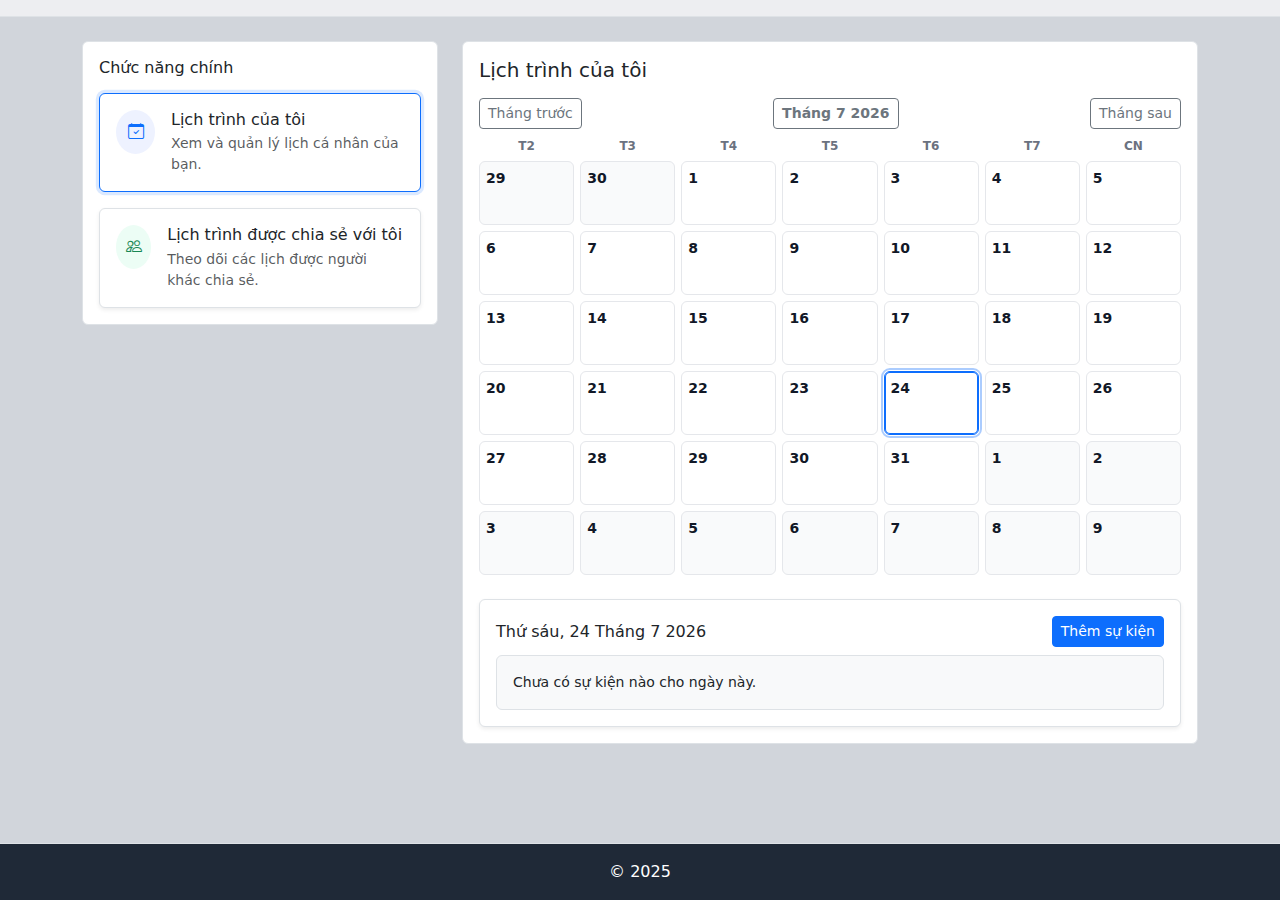
<file: index.html>
<!DOCTYPE html>
<html lang="vi">

<head>
  <meta charset="UTF-8">
  <meta name="viewport" content="width=device-width, initial-scale=1.0">
  <title>Work Scheduler </title>
  <link href="https://cdn.jsdelivr.net/npm/bootstrap@5.3.3/dist/css/bootstrap.min.css" rel="stylesheet">
  <link rel="preconnect" href="https://fonts.googleapis.com">
  <link rel="preconnect" href="https://fonts.gstatic.com" crossorigin>
  <link href="https://fonts.googleapis.com/css2?family=Inter:wght@400;500;600;700&display=swap" rel="stylesheet">
  <link href="https://cdn.jsdelivr.net/npm/bootstrap-icons@1.11.3/font/bootstrap-icons.css" rel="stylesheet">
  <link href="style.css" rel="stylesheet">
</head>
<style>
  .bg-toolbar {
    background-color: #edeef1;
  }

  .bg-page {
    background-color: #d1d5db;
  }

  .bg-footer {
    background-color: #1f2937;
  }

  .btn-icon-square {
    width: 40px;
    height: 40px;
    padding: 0;
    display: inline-flex;
    align-items: center;
    justify-content: center;
  }

  .search-pop {
    position: absolute;
    right: 0;
    top: 50%;
    transform: translateY(-50%);
    width: 240px;
  }

  @media (max-width: 576px) {
    .search-pop {
      width: 180px;
    }
  }

  .menu-pop {
    position: absolute;
    right: 0;
    top: 100%;
    transform: none;
    width: 260px;
    z-index: 1050;
  }

  .btn-icon-square.btn-outline-secondary {
    background-color: #d4d6d8;
    border-color: #d4d6d8 !important;
    color: #343a40;
  }

  .btn-icon-square.btn-outline-secondary:hover {
    background-color: #c9ccd0;
    border-color: #c9ccd0 !important;
    color: #343a40;
  }

  .navbar {
    font-family: 'Inter', system-ui, -apple-system, 'Segoe UI', Roboto, 'Helvetica Neue', Arial, 'Noto Sans', 'Liberation Sans', sans-serif;
  }

  .navbar .navbar-brand {
    font-weight: 600;
    letter-spacing: 0.2px;
  }

  .navbar .nav-link {
    font-weight: 500;
  }

  /* Highlight active card */
  .card.active {
    border-color: #0d6efd !important;
    box-shadow: 0 0 0 0.2rem rgba(13, 110, 253, .15) !important;
  }

  /* Monthly calendar */
  .calendar .calendar-grid {
    display: grid;
    grid-template-columns: repeat(7, 1fr);
    gap: 6px;
  }

  .calendar .weekday {
    font-size: 12px;
    font-weight: 600;
    color: #6b7280;
    text-align: center;
  }

  .calendar .day {
    background: #ffffff;
    border: 1px solid #e5e7eb;
    border-radius: .375rem;
    min-height: 64px;
    padding: 6px;
    font-size: 14px;
  }

  .calendar .day .num {
    font-weight: 600;
    color: #111827;
  }

  .calendar .day.muted {
    background: #f9fafb;
    color: #9ca3af;
  }

  .calendar .day.today {
    border-color: #0d6efd;
    box-shadow: inset 0 0 0 1px #0d6efd;
  }

  .calendar .calendar-controls .label {
    min-width: 180px;
    text-align: center;
  }

  .calendar .day.selected {
    outline: 2px solid rgba(13, 110, 253, 0.35);
    outline-offset: 1px;
  }

  @media (max-width: 767.98px) {
    .menu-pop {
      top: 100%;
      transform: none;
      right: 8px;
      left: auto;
      width: calc(100vw - 16px);
      max-height: calc(100vh - 100px);
      overflow: auto;
    }
  }
</style>

<body id="appPage" class="d-flex flex-column min-vh-100 bg-page">
  <div id="appShell" class="d-flex flex-column flex-grow-1">
    <nav class="navbar navbar-expand-md navbar-light bg-toolbar border-bottom">
      <div class="container position-relative">
        <ul class="navbar-nav d-none d-md-flex">
          <li class="nav-item"><a class="nav-link" href="#">Giới thiệu</a></li>
          <li class="nav-item"><a class="nav-link" href="#">Liên hệ</a></li>
        </ul>

        <div class="collapse menu-pop bg-white border rounded shadow-sm p-2" id="mobileNav">
          <ul class="navbar-nav flex-column gap-1">
            <li class="nav-item"><a class="nav-link" href="#">Giới thiệu</a></li>
            <li class="nav-item"><a class="nav-link" href="#">Liên hệ</a></li>
            <hr class="my-2">
            <li class="nav-item"><a class="nav-link" href="#">Thông tin cá nhân</a></li>
            <li class="nav-item"><a class="nav-link js-logout" href="#">Đăng xuất</a></li>
          </ul>
        </div>

        <div class="collapse menu-pop bg-white border rounded shadow-sm p-2" id="userMenu">
          <ul class="navbar-nav flex-column gap-1">
            <li class="nav-item"><a class="nav-link" href="#">Thông tin cá nhân</a></li>
            <li class="nav-item"><a class="nav-link js-logout" href="#">Đăng xuất</a></li>
          </ul>
        </div>

        <a class="navbar-brand d-none d-md-block position-absolute start-50 translate-middle-x" href="#">Work
          Scheduler</a>

        <div class="d-flex align-items-center gap-2 d-md-none w-100">
          <a class="navbar-brand me-auto" href="#">Work Scheduler</a>
          <button class="btn btn-outline-secondary btn-icon-square" type="button" aria-label="Tìm kiếm"
            data-bs-toggle="collapse" data-bs-target="#searchBar" aria-controls="searchBar" aria-expanded="false">
            <i class="bi bi-search"></i>
          </button>
          <button class="navbar-toggler btn btn-outline-secondary btn-icon-square" type="button"
            data-bs-toggle="collapse" data-bs-target="#mobileNav" aria-controls="mobileNav" aria-expanded="false"
            aria-label="Toggle navigation">
            <span class="navbar-toggler-icon"></span>
          </button>
        </div>

        <div class="ms-auto d-none d-md-flex align-items-center gap-2">
          <button class="btn btn-outline-secondary btn-icon-square" type="button" aria-label="Tìm kiếm"
            data-bs-toggle="collapse" data-bs-target="#searchBar" aria-controls="searchBar" aria-expanded="false">
            <i class="bi bi-search"></i>
          </button>
          <button class="navbar-toggler btn btn-outline-secondary btn-icon-square d-md-inline-flex" type="button"
            data-bs-toggle="collapse" data-bs-target="#userMenu" aria-controls="userMenu" aria-expanded="false"
            aria-label="Toggle navigation">
            <span class="navbar-toggler-icon"></span>
          </button>
        </div>

        <div class="collapse search-pop bg-white border rounded shadow-sm p-2" id="searchBar">
          <form class="d-flex" role="search">
            <input class="form-control form-control-sm" type="search" placeholder="Tìm kiếm..." aria-label="Search">
          </form>
        </div>
      </div>
    </nav>

    <main class="flex-grow-1">
      <div class="container py-4">
        <div class="row g-4">
          <div class="col-12 col-md-4">
            <div class="p-3 border rounded bg-white">
              <h6 class="mb-3">Chức năng chính</h6>
              <div class="row row-cols-1 g-3">
                <div class="col">
                  <div id="card-my" class="card h-100 border shadow-sm position-relative">
                    <div class="card-body d-flex align-items-start gap-3">
                      <div class="rounded-circle d-inline-flex align-items-center justify-content-center"
                        style="width:44px;height:44px;background:#eef2ff;color:#0d6efd;">
                        <i class="bi bi-calendar-check"></i>
                      </div>
                      <div class="flex-grow-1">
                        <h6 class="mb-1">Lịch trình của tôi</h6>
                        <p class="mb-0 small text-muted">Xem và quản lý lịch cá nhân của bạn.</p>
                        <a href="#my" class="stretched-link" aria-label="Mở Lịch trình của tôi"></a>
                      </div>
                    </div>
                  </div>
                </div>
                <div class="col">
                  <div id="card-shared" class="card h-100 border shadow-sm position-relative">
                    <div class="card-body d-flex align-items-start gap-3">
                      <div class="rounded-circle d-inline-flex align-items-center justify-content-center"
                        style="width:44px;height:44px;background:#ecfdf5;color:#198754;">
                        <i class="bi bi-people"></i>
                      </div>
                      <div class="flex-grow-1">
                        <h6 class="mb-1">Lịch trình được chia sẻ với tôi</h6>
                        <p class="mb-0 small text-muted">Theo dõi các lịch được người khác chia sẻ.</p>
                        <a href="#shared" class="stretched-link" aria-label="Mở Lịch trình được chia sẻ với tôi"></a>
                      </div>
                    </div>
                  </div>
                </div>
              </div>
            </div>
          </div>
          <div class="col-12 col-md-8">
            <div id="contentPanel" class="p-3 border rounded bg-white">Đang tải nội dung...</div>
          </div>
        </div>
      </div>
    </main>

    <footer class="bg-footer border-top">
      <div class="container py-3 text-center text-white">© 2025</div>
    </footer>
  </div>

  <script src="https://cdn.jsdelivr.net/npm/bootstrap@5.3.3/dist/js/bootstrap.bundle.min.js"></script>
  <script>
    (function () {
      if (!window.bootstrap || !bootstrap.Collapse) return;

      function setupOutsideClickClose(collapseId) {
        var panel = document.getElementById(collapseId);
        if (!panel) return null;
        var toggles = document.querySelectorAll('[data-bs-target="#' + collapseId + '"]');
        var instance = new bootstrap.Collapse(panel, { toggle: false });

        document.addEventListener('click', function (evt) {
          if (!panel.classList.contains('show')) return;
          var clickedInsidePanel = panel.contains(evt.target);
          var clickedToggle = false;
          toggles.forEach(function (btn) { if (btn.contains(evt.target)) clickedToggle = true; });
          if (!clickedInsidePanel && !clickedToggle) {
            instance.hide();
          }
        });
        return instance;
      }

      setupOutsideClickClose('searchBar');
      setupOutsideClickClose('mobileNav');
      setupOutsideClickClose('userMenu');
    })();
  </script>
  <script>
    (function () {
      var contentPanel = document.getElementById('contentPanel');
      if (!contentPanel) return;

      var TEMPLATES = {
        my: (
          '<div>' +
                     '<div class="d-flex align-items-center justify-content-between mb-3">' +
           '<h5 class="mb-0">Lịch trình của tôi</h5>' +
           '</div>' +
           '<div id="myCalendar" class="calendar mb-4">' +
           '<div class="calendar-controls d-flex align-items-center justify-content-between mb-2">' +
           '<button class="btn btn-sm btn-outline-secondary" data-cal="prev">Tháng trước</button>' +
           '<div class="d-flex align-items-center gap-2">' +
           '<button class="btn btn-outline-secondary btn-sm" type="button" data-bs-toggle="modal" data-bs-target="#monthYearModal">' +
           '<span class="label fw-semibold" data-cal="label"></span>' +
           '</button>' +
           '</div>' +
           '<button class="btn btn-sm btn-outline-secondary" data-cal="next">Tháng sau</button>' +
           '</div>' +
           '<div class="calendar-grid" data-cal="grid"></div>' +
           '</div>' +
           '<div id="dayDetails" class="p-3 border rounded bg-white shadow-sm">' +
          '<div class="d-flex align-items-center justify-content-between mb-2">' +
          '<h6 class="mb-0" data-day-label>Chi tiết trong ngày</h6>' +
          '<button type="button" class="btn btn-sm btn-primary" id="btnAddEvent">Thêm sự kiện</button>' +
          '</div>' +
          '<form id="eventForm" class="row g-2 mb-2 d-none">' +
          '<input type="hidden" id="eventId">' +
          '<div class="col-12 col-sm-4">' +
          '<label class="form-label mb-1 small" for="eventTime">Thời gian</label>' +
          '<input type="time" class="form-control form-control-sm" id="eventTime" required>' +
          '</div>' +
          '<div class="col-12 col-sm-8">' +
          '<label class="form-label mb-1 small" for="eventTitle">Tiêu đề</label>' +
          '<input type="text" class="form-control form-control-sm" id="eventTitle" placeholder="Ví dụ: Họp nhóm" required>' +
          '</div>' +
          '<div class="col-12">' +
          '<label class="form-label mb-1 small" for="eventNote">Ghi chú</label>' +
          '<input type="text" class="form-control form-control-sm" id="eventNote" placeholder="(tuỳ chọn)">' +
          '</div>' +
          '<div class="col-12 d-flex gap-2">' +
          '<button type="submit" class="btn btn-sm btn-success">Lưu</button>' +
          '<button type="button" class="btn btn-sm btn-outline-secondary" id="btnCancelEvent">Hủy</button>' +
          '</div>' +
          '</form>' +
                     '<div class="border rounded p-3 bg-light small" data-day-content>Chọn một ngày trên lịch để xem chi tiết.</div>' +
           '</div>' +
           '</div>' +
           '<div class="modal fade" id="monthYearModal" tabindex="-1" aria-labelledby="monthYearModalLabel" aria-hidden="true">' +
           '<div class="modal-dialog modal-sm">' +
           '<div class="modal-content">' +
           '<div class="modal-header">' +
           '<h5 class="modal-title" id="monthYearModalLabel">Chọn tháng và năm</h5>' +
           '<button type="button" class="btn-close" data-bs-dismiss="modal" aria-label="Close"></button>' +
           '</div>' +
           '<div class="modal-body">' +
           '<div class="d-flex align-items-center justify-content-between mb-3">' +
           '<button class="btn btn-sm btn-outline-secondary" type="button" data-year="prev">‹</button>' +
           '<span class="fw-semibold" data-year-display></span>' +
           '<button class="btn btn-sm btn-outline-secondary" type="button" data-year="next">›</button>' +
           '</div>' +
           '<div class="row row-cols-3 g-2" data-months-grid></div>' +
           '</div>' +
           '</div>' +
           '</div>' +
           '</div>'
        ),
        shared: (
          '<div>' +
          '<div class="d-flex align-items-center justify-content-between mb-3">' +
          '<h5 class="mb-0">Lịch trình được chia sẻ với tôi</h5>' +
          '<div class="d-flex align-items-center gap-2">' +
          '<input type="text" class="form-control form-control-sm" placeholder="Lọc theo người chia sẻ" style="max-width:220px">' +
          '</div>' +
          '</div>' +
          '<div class="border rounded p-3 bg-light">Danh sách lịch được chia sẻ (placeholder)</div>' +
          '</div>'
        )
      };

      function setActiveCard(view) {
        var myCard = document.getElementById('card-my');
        var sharedCard = document.getElementById('card-shared');
        if (myCard && sharedCard) {
          myCard.classList.toggle('active', view === 'my');
          sharedCard.classList.toggle('active', view === 'shared');
        }
      }

      function renderView(view) {
        var tpl = TEMPLATES[view] || TEMPLATES.my;
        contentPanel.innerHTML = tpl;
        setActiveCard(view);
        if (view === 'my') mountMyCalendar();
      }

      function navigateTo(view) {
        if (view !== 'my' && view !== 'shared') view = 'my';
        if (location.hash !== '#' + view) {
          location.hash = view;
        } else {
          renderView(view);
        }
      }

      // Click handlers for cards
      document.querySelectorAll('#card-my a.stretched-link, #card-shared a.stretched-link').forEach(function (a) {
        a.addEventListener('click', function (e) {
          e.preventDefault();
          var hash = (this.getAttribute('href') || '#my').replace('#', '');
          navigateTo(hash);
        });
      });

      // Hash routing
      window.addEventListener('hashchange', function () {
        var view = (location.hash || '#my').replace('#', '');
        renderView(view);
      });

      // Calendar helpers
      var calState = (function () { var d = new Date(); return { year: d.getFullYear(), month: d.getMonth(), day: d.getDate() }; })();
      var MONTHS_VI = ['Tháng 1', 'Tháng 2', 'Tháng 3', 'Tháng 4', 'Tháng 5', 'Tháng 6', 'Tháng 7', 'Tháng 8', 'Tháng 9', 'Tháng 10', 'Tháng 11', 'Tháng 12'];
      var WEEKDAYS_VI = ['T2', 'T3', 'T4', 'T5', 'T6', 'T7', 'CN']; // Monday-first

      function mountMyCalendar() {
        var root = document.getElementById('myCalendar');
        if (!root) return;
        var labelEl = root.querySelector('[data-cal="label"]');
        var gridEl = root.querySelector('[data-cal="grid"]');
        var midnightTimer = null;
        var detailsRoot = document.getElementById('dayDetails');
        var dayLabelEl = detailsRoot ? detailsRoot.querySelector('[data-day-label]') : null;
        var dayContentEl = detailsRoot ? detailsRoot.querySelector('[data-day-content]') : null;
        var btnAdd = document.getElementById('btnAddEvent');
        var form = document.getElementById('eventForm');
        var btnCancel = document.getElementById('btnCancelEvent');
        var inputId = document.getElementById('eventId');
        var inputTime = document.getElementById('eventTime');
        var inputTitle = document.getElementById('eventTitle');
        var inputNote = document.getElementById('eventNote');

        function formatDateLabel(y, m, d) {
          var date = new Date(y, m, d);
          var weekday = ['Chủ nhật', 'Thứ hai', 'Thứ ba', 'Thứ tư', 'Thứ năm', 'Thứ sáu', 'Thứ bảy'][date.getDay()];
          return weekday + ', ' + d + ' ' + MONTHS_VI[m] + ' ' + y;
        }

        function loadEventsKey(y, m, d) { return 'events:' + y + '-' + String(m + 1).padStart(2, '0') + '-' + String(d).padStart(2, '0'); }
        function readEvents(y, m, d) {
          try { return JSON.parse(localStorage.getItem(loadEventsKey(y, m, d)) || '[]'); } catch (_) { return []; }
        }
        function writeEvents(y, m, d, arr) {
          try { localStorage.setItem(loadEventsKey(y, m, d), JSON.stringify(arr)); } catch (_) { }
        }

        function renderDayDetails() {
          if (!dayLabelEl || !dayContentEl) return;
          dayLabelEl.textContent = formatDateLabel(calState.year, calState.month, calState.day);
          var events = readEvents(calState.year, calState.month, calState.day).sort(function (a, b) { return (a.time || '').localeCompare(b.time || ''); });
          if (!events.length) { dayContentEl.innerHTML = '<div>Chưa có sự kiện nào cho ngày này.</div>'; return; }
          var html = '<div class="list-group">';
          events.forEach(function (ev, idx) {
            html += '<div class="list-group-item d-flex justify-content-between align-items-start">' +
              '<div>' +
              '<div class="fw-semibold">' + (ev.time ? ('<span class="text-muted me-2">' + ev.time + '</span>') : '') + (ev.title || '(Không tiêu đề)') + '</div>' +
              (ev.note ? ('<div class="small text-muted">' + ev.note + '</div>') : '') +
              '</div>' +
              '<div class="ms-3 d-flex gap-1">' +
              '<button class="btn btn-sm btn-outline-primary" data-ev="edit" data-idx="' + idx + '">Sửa</button>' +
              '<button class="btn btn-sm btn-outline-danger" data-ev="del" data-idx="' + idx + '">Xóa</button>' +
              '</div>' +
              '</div>';
          });
          html += '</div>';
          dayContentEl.innerHTML = html;
          // bind actions
          dayContentEl.querySelectorAll('[data-ev="edit"]').forEach(function (btn) {
            btn.addEventListener('click', function () { var i = parseInt(this.getAttribute('data-idx'), 10); startEditEvent(i); });
          });
          dayContentEl.querySelectorAll('[data-ev="del"]').forEach(function (btn) {
            btn.addEventListener('click', function () { var i = parseInt(this.getAttribute('data-idx'), 10); deleteEvent(i); });
          });
        }

        function clearForm() { if (form) form.classList.add('d-none'); if (inputId) inputId.value = ''; if (inputTime) inputTime.value = ''; if (inputTitle) inputTitle.value = ''; if (inputNote) inputNote.value = ''; }
        function openForm() { if (form) { form.classList.remove('d-none'); setTimeout(function () { inputTime && inputTime.focus(); }, 0); } }
        function startAddEvent() { clearForm(); openForm(); }
        function startEditEvent(index) {
          var events = readEvents(calState.year, calState.month, calState.day);
          var ev = events[index]; if (!ev) return;
          if (inputId) inputId.value = String(index);
          if (inputTime) inputTime.value = ev.time || '';
          if (inputTitle) inputTitle.value = ev.title || '';
          if (inputNote) inputNote.value = ev.note || '';
          openForm();
        }
        function deleteEvent(index) {
          var events = readEvents(calState.year, calState.month, calState.day);
          events.splice(index, 1);
          writeEvents(calState.year, calState.month, calState.day, events);
          renderDayDetails();
        }
        function submitEvent(e) {
          e.preventDefault();
          var events = readEvents(calState.year, calState.month, calState.day);
          var data = { time: (inputTime && inputTime.value) || '', title: (inputTitle && inputTitle.value) || '', note: (inputNote && inputNote.value) || '' };
          var id = (inputId && inputId.value !== '' ? parseInt(inputId.value, 10) : -1);
          if (id >= 0 && id < events.length) { events[id] = data; } else { events.push(data); }
          writeEvents(calState.year, calState.month, calState.day, events);
          clearForm();
          renderDayDetails();
        }
        function render() {
          if (!gridEl) return;
          labelEl && (labelEl.textContent = MONTHS_VI[calState.month] + ' ' + calState.year);
          gridEl.innerHTML = '';
          // Weekday headers
          WEEKDAYS_VI.forEach(function (w) { var h = document.createElement('div'); h.className = 'weekday'; h.textContent = w; gridEl.appendChild(h); });
          var first = new Date(calState.year, calState.month, 1);
          var startOffset = (function () { var d = first.getDay(); return (d === 0 ? 6 : d - 1); })(); // 0..6, Monday-first
          var daysInMonth = new Date(calState.year, calState.month + 1, 0).getDate();
          var daysInPrev = new Date(calState.year, calState.month, 0).getDate();
          var today = new Date();
          // 6 rows x 7 cols after header (but we already added 7 headers). We will append 42 day cells.
          for (var i = 0; i < 42; i++) {
            var cell = document.createElement('div'); cell.className = 'day';
            var dayNum, muted = false, dateYear = calState.year, dateMonth = calState.month;
            if (i < startOffset) {
              muted = true; dayNum = daysInPrev - startOffset + i + 1;
              if (dateMonth === 0) { dateMonth = 11; dateYear -= 1; } else { dateMonth -= 1; }
            } else if (i < startOffset + daysInMonth) {
              dayNum = i - startOffset + 1;
            } else {
              muted = true; dayNum = i - (startOffset + daysInMonth) + 1;
              if (dateMonth === 11) { dateMonth = 0; dateYear += 1; } else { dateMonth += 1; }
            }
            if (muted) cell.classList.add('muted');
            if (!muted && dayNum === today.getDate() && calState.month === today.getMonth() && calState.year === today.getFullYear()) cell.classList.add('today');
            if (!muted && dayNum === calState.day) cell.classList.add('selected');
            var num = document.createElement('div'); num.className = 'num'; num.textContent = String(dayNum);
            cell.appendChild(num);
            // data for click
            cell.setAttribute('data-y', String(dateYear));
            cell.setAttribute('data-m', String(dateMonth));
            cell.setAttribute('data-d', String(dayNum));
            gridEl.appendChild(cell);
          }
          renderDayDetails();
        }
        var prevBtn = root.querySelector('[data-cal="prev"]');
        var nextBtn = root.querySelector('[data-cal="next"]');
        prevBtn && prevBtn.addEventListener('click', function () { calState.month -= 1; if (calState.month < 0) { calState.month = 11; calState.year -= 1; } render(); });
        nextBtn && nextBtn.addEventListener('click', function () { calState.month += 1; if (calState.month > 11) { calState.month = 0; calState.year += 1; } render(); });
        // click day
        gridEl && gridEl.addEventListener('click', function (e) {
          var t = e.target; while (t && t !== gridEl && !t.classList.contains('day')) t = t.parentElement;
          if (t && t.classList.contains('day')) {
            var y = parseInt(t.getAttribute('data-y'), 10);
            var m = parseInt(t.getAttribute('data-m'), 10);
            var d = parseInt(t.getAttribute('data-d'), 10);
            calState.year = y; calState.month = m; calState.day = d; render();
          }
        });
        // form handlers
        btnAdd && btnAdd.addEventListener('click', function () { startAddEvent(); });
        btnCancel && btnCancel.addEventListener('click', function () { clearForm(); });
        form && form.addEventListener('submit', submitEvent);
        function scheduleMidnightRefresh() {
          if (midnightTimer) { clearTimeout(midnightTimer); midnightTimer = null; }
          var now = new Date();
          var nextMidnight = new Date(now.getFullYear(), now.getMonth(), now.getDate() + 1, 0, 0, 0, 0);
          var ms = nextMidnight.getTime() - now.getTime();
          midnightTimer = setTimeout(function () {
            var cur = new Date();
            calState.year = cur.getFullYear();
            calState.month = cur.getMonth();
            calState.day = cur.getDate();
                    render();
        scheduleMidnightRefresh();
        
        // Month/Year modal functionality
        var modal = document.getElementById('monthYearModal');
        var yearDisplay = modal ? modal.querySelector('[data-year-display]') : null;
        var monthsGrid = modal ? modal.querySelector('[data-months-grid]') : null;
        var yearPrevBtn = modal ? modal.querySelector('[data-year="prev"]') : null;
        var yearNextBtn = modal ? modal.querySelector('[data-year="next"]') : null;
        
        var modalYear = calState.year;
        
        function renderMonthYearModal() {
          if (!yearDisplay || !monthsGrid) return;
          
          yearDisplay.textContent = modalYear;
          monthsGrid.innerHTML = '';
          
          MONTHS_VI.forEach(function(month, index) {
            var monthBtn = document.createElement('button');
            monthBtn.className = 'btn btn-outline-secondary btn-sm';
            monthBtn.textContent = month.replace('Tháng ', '');
            monthBtn.setAttribute('data-month', index);
            
            if (index === calState.month && modalYear === calState.year) {
              monthBtn.classList.add('active');
            }
            
            monthBtn.addEventListener('click', function() {
              var selectedMonth = parseInt(this.getAttribute('data-month'));
              calState.month = selectedMonth;
              calState.year = modalYear;
              render();
              bootstrap.Modal.getInstance(modal).hide();
            });
            
            monthsGrid.appendChild(monthBtn);
          });
        }
        
        if (yearPrevBtn) {
          yearPrevBtn.addEventListener('click', function() {
            modalYear--;
            renderMonthYearModal();
          });
        }
        
        if (yearNextBtn) {
          yearNextBtn.addEventListener('click', function() {
            modalYear++;
            renderMonthYearModal();
          });
        }
        
        if (modal) {
          modal.addEventListener('show.bs.modal', function() {
            modalYear = calState.year;
            renderMonthYearModal();
          });
        }
      }, ms);
        }
        render();
        scheduleMidnightRefresh();
      }

      // Initial render
      renderView((location.hash || '#my').replace('#', ''));
    })();
  </script>
  <script src="script.js"></script>
</body>

</html>
</file>
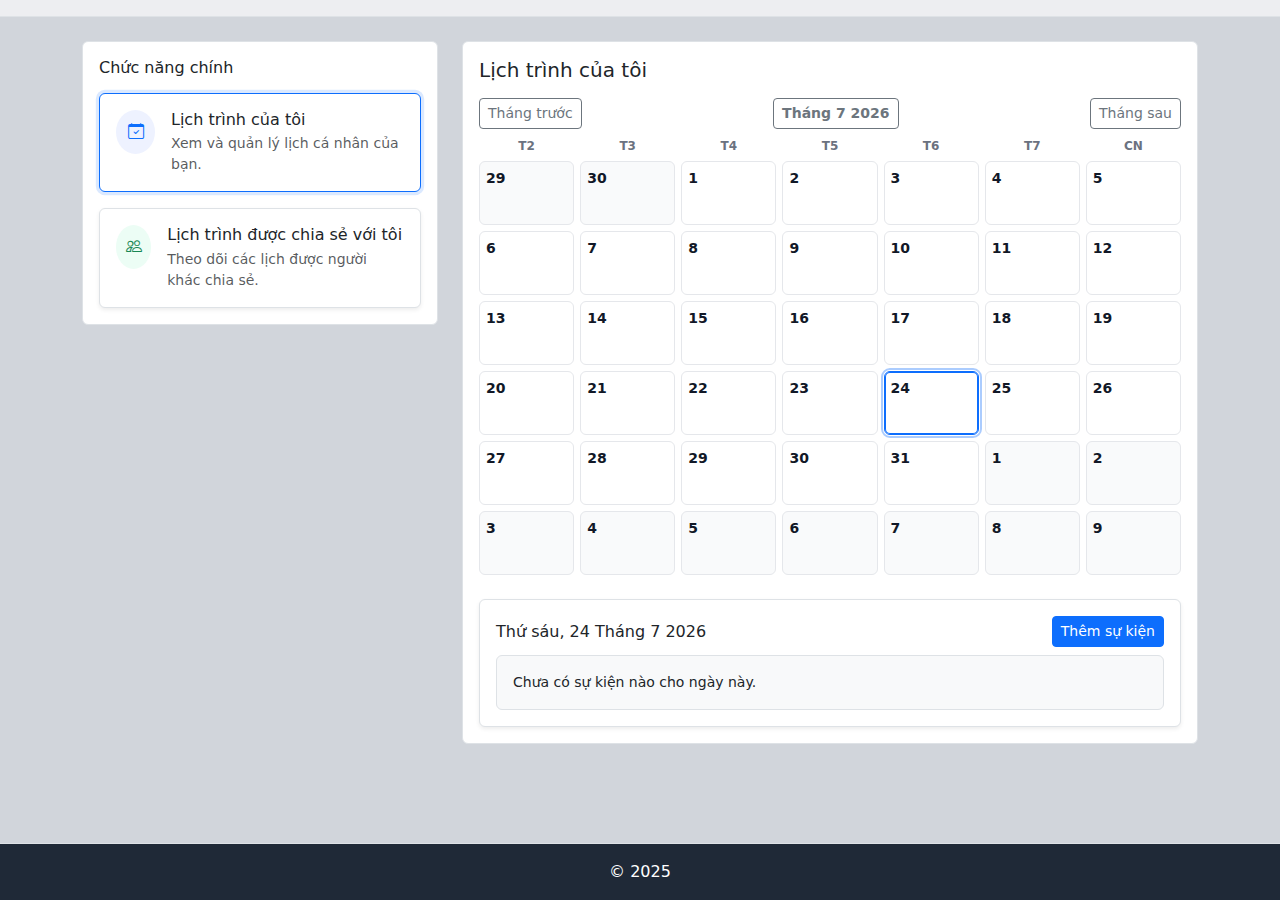
<file: Home.html>
<!DOCTYPE html>
<html lang="vi">

<head>
  <meta charset="UTF-8">
  <meta name="viewport" content="width=device-width, initial-scale=1.0">
  <title>Work Scheduler </title>
  <link href="https://cdn.jsdelivr.net/npm/bootstrap@5.3.3/dist/css/bootstrap.min.css" rel="stylesheet">
  <link rel="preconnect" href="https://fonts.googleapis.com">
  <link rel="preconnect" href="https://fonts.gstatic.com" crossorigin>
  <link href="https://fonts.googleapis.com/css2?family=Inter:wght@400;500;600;700&display=swap" rel="stylesheet">
  <link href="https://cdn.jsdelivr.net/npm/bootstrap-icons@1.11.3/font/bootstrap-icons.css" rel="stylesheet">
  <link href="style.css" rel="stylesheet">
</head>
<style>
  .bg-toolbar {
    background-color: #edeef1;
  }

  .bg-page {
    background-color: #d1d5db;
  }

  .bg-footer {
    background-color: #1f2937;
  }

  .btn-icon-square {
    width: 40px;
    height: 40px;
    padding: 0;
    display: inline-flex;
    align-items: center;
    justify-content: center;
  }

  .search-pop {
    position: absolute;
    right: 0;
    top: 50%;
    transform: translateY(-50%);
    width: 240px;
  }

  @media (max-width: 576px) {
    .search-pop {
      width: 180px;
    }
  }

  .menu-pop {
    position: absolute;
    right: 0;
    top: 100%;
    transform: none;
    width: 260px;
    z-index: 1050;
  }

  .btn-icon-square.btn-outline-secondary {
    background-color: #d4d6d8;
    border-color: #d4d6d8 !important;
    color: #343a40;
  }

  .btn-icon-square.btn-outline-secondary:hover {
    background-color: #c9ccd0;
    border-color: #c9ccd0 !important;
    color: #343a40;
  }

  .navbar {
    font-family: 'Inter', system-ui, -apple-system, 'Segoe UI', Roboto, 'Helvetica Neue', Arial, 'Noto Sans', 'Liberation Sans', sans-serif;
  }

  .navbar .navbar-brand {
    font-weight: 600;
    letter-spacing: 0.2px;
  }

  .navbar .nav-link {
    font-weight: 500;
  }

  /* Highlight active card */
  .card.active {
    border-color: #0d6efd !important;
    box-shadow: 0 0 0 0.2rem rgba(13, 110, 253, .15) !important;
  }

  /* Monthly calendar */
  .calendar .calendar-grid {
    display: grid;
    grid-template-columns: repeat(7, 1fr);
    gap: 6px;
  }

  .calendar .weekday {
    font-size: 12px;
    font-weight: 600;
    color: #6b7280;
    text-align: center;
  }

  .calendar .day {
    background: #ffffff;
    border: 1px solid #e5e7eb;
    border-radius: .375rem;
    min-height: 64px;
    padding: 6px;
    font-size: 14px;
  }

  .calendar .day .num {
    font-weight: 600;
    color: #111827;
  }

  .calendar .day.muted {
    background: #f9fafb;
    color: #9ca3af;
  }

  .calendar .day.today {
    border-color: #0d6efd;
    box-shadow: inset 0 0 0 1px #0d6efd;
  }

  .calendar .calendar-controls .label {
    min-width: 180px;
    text-align: center;
  }

  .calendar .day.selected {
    outline: 2px solid rgba(13, 110, 253, 0.35);
    outline-offset: 1px;
  }

  @media (max-width: 767.98px) {
    .menu-pop {
      top: 100%;
      transform: none;
      right: 8px;
      left: auto;
      width: calc(100vw - 16px);
      max-height: calc(100vh - 100px);
      overflow: auto;
    }
  }
</style>

<body id="appPage" class="d-flex flex-column min-vh-100 bg-page">
  <div id="appShell" class="d-flex flex-column flex-grow-1">
    <nav class="navbar navbar-expand-md navbar-light bg-toolbar border-bottom">
      <div class="container position-relative">
        <ul class="navbar-nav d-none d-md-flex">
          <li class="nav-item"><a class="nav-link" href="#">Giới thiệu</a></li>
          <li class="nav-item"><a class="nav-link" href="#">Liên hệ</a></li>
        </ul>

        <div class="collapse menu-pop bg-white border rounded shadow-sm p-2" id="mobileNav">
          <ul class="navbar-nav flex-column gap-1">
            <li class="nav-item"><a class="nav-link" href="#">Giới thiệu</a></li>
            <li class="nav-item"><a class="nav-link" href="#">Liên hệ</a></li>
            <hr class="my-2">
            <li class="nav-item"><a class="nav-link" href="#">Thông tin cá nhân</a></li>
            <li class="nav-item"><a class="nav-link js-logout" href="#">Đăng xuất</a></li>
          </ul>
        </div>

        <div class="collapse menu-pop bg-white border rounded shadow-sm p-2" id="userMenu">
          <ul class="navbar-nav flex-column gap-1">
            <li class="nav-item"><a class="nav-link" href="#">Thông tin cá nhân</a></li>
            <li class="nav-item"><a class="nav-link js-logout" href="#">Đăng xuất</a></li>
          </ul>
        </div>

        <a class="navbar-brand d-none d-md-block position-absolute start-50 translate-middle-x" href="#">Work
          Scheduler</a>

        <div class="d-flex align-items-center gap-2 d-md-none w-100">
          <a class="navbar-brand me-auto" href="#">Work Scheduler</a>
          <button class="btn btn-outline-secondary btn-icon-square" type="button" aria-label="Tìm kiếm"
            data-bs-toggle="collapse" data-bs-target="#searchBar" aria-controls="searchBar" aria-expanded="false">
            <i class="bi bi-search"></i>
          </button>
          <button class="navbar-toggler btn btn-outline-secondary btn-icon-square" type="button"
            data-bs-toggle="collapse" data-bs-target="#mobileNav" aria-controls="mobileNav" aria-expanded="false"
            aria-label="Toggle navigation">
            <span class="navbar-toggler-icon"></span>
          </button>
        </div>

        <div class="ms-auto d-none d-md-flex align-items-center gap-2">
          <button class="btn btn-outline-secondary btn-icon-square" type="button" aria-label="Tìm kiếm"
            data-bs-toggle="collapse" data-bs-target="#searchBar" aria-controls="searchBar" aria-expanded="false">
            <i class="bi bi-search"></i>
          </button>
          <button class="navbar-toggler btn btn-outline-secondary btn-icon-square d-md-inline-flex" type="button"
            data-bs-toggle="collapse" data-bs-target="#userMenu" aria-controls="userMenu" aria-expanded="false"
            aria-label="Toggle navigation">
            <span class="navbar-toggler-icon"></span>
          </button>
        </div>

        <div class="collapse search-pop bg-white border rounded shadow-sm p-2" id="searchBar">
          <form class="d-flex" role="search">
            <input class="form-control form-control-sm" type="search" placeholder="Tìm kiếm..." aria-label="Search">
          </form>
        </div>
      </div>
    </nav>

    <main class="flex-grow-1">
      <div class="container py-4">
        <div class="row g-4">
          <div class="col-12 col-md-4">
            <div class="p-3 border rounded bg-white">
              <h6 class="mb-3">Chức năng chính</h6>
              <div class="row row-cols-1 g-3">
                <div class="col">
                  <div id="card-my" class="card h-100 border shadow-sm position-relative">
                    <div class="card-body d-flex align-items-start gap-3">
                      <div class="rounded-circle d-inline-flex align-items-center justify-content-center"
                        style="width:44px;height:44px;background:#eef2ff;color:#0d6efd;">
                        <i class="bi bi-calendar-check"></i>
                      </div>
                      <div class="flex-grow-1">
                        <h6 class="mb-1">Lịch trình của tôi</h6>
                        <p class="mb-0 small text-muted">Xem và quản lý lịch cá nhân của bạn.</p>
                        <a href="#my" class="stretched-link" aria-label="Mở Lịch trình của tôi"></a>
                      </div>
                    </div>
                  </div>
                </div>
                <div class="col">
                  <div id="card-shared" class="card h-100 border shadow-sm position-relative">
                    <div class="card-body d-flex align-items-start gap-3">
                      <div class="rounded-circle d-inline-flex align-items-center justify-content-center"
                        style="width:44px;height:44px;background:#ecfdf5;color:#198754;">
                        <i class="bi bi-people"></i>
                      </div>
                      <div class="flex-grow-1">
                        <h6 class="mb-1">Lịch trình được chia sẻ với tôi</h6>
                        <p class="mb-0 small text-muted">Theo dõi các lịch được người khác chia sẻ.</p>
                        <a href="#shared" class="stretched-link" aria-label="Mở Lịch trình được chia sẻ với tôi"></a>
                      </div>
                    </div>
                  </div>
                </div>
              </div>
            </div>
          </div>
          <div class="col-12 col-md-8">
            <div id="contentPanel" class="p-3 border rounded bg-white">Đang tải nội dung...</div>
          </div>
        </div>
      </div>
    </main>

    <footer class="bg-footer border-top">
      <div class="container py-3 text-center text-white">© 2025</div>
    </footer>
  </div>

  <script src="https://cdn.jsdelivr.net/npm/bootstrap@5.3.3/dist/js/bootstrap.bundle.min.js"></script>
  <script>
    (function () {
      if (!window.bootstrap || !bootstrap.Collapse) return;

      function setupOutsideClickClose(collapseId) {
        var panel = document.getElementById(collapseId);
        if (!panel) return null;
        var toggles = document.querySelectorAll('[data-bs-target="#' + collapseId + '"]');
        var instance = new bootstrap.Collapse(panel, { toggle: false });

        document.addEventListener('click', function (evt) {
          if (!panel.classList.contains('show')) return;
          var clickedInsidePanel = panel.contains(evt.target);
          var clickedToggle = false;
          toggles.forEach(function (btn) { if (btn.contains(evt.target)) clickedToggle = true; });
          if (!clickedInsidePanel && !clickedToggle) {
            instance.hide();
          }
        });
        return instance;
      }

      setupOutsideClickClose('searchBar');
      setupOutsideClickClose('mobileNav');
      setupOutsideClickClose('userMenu');
    })();
  </script>
  <script>
    (function () {
      var contentPanel = document.getElementById('contentPanel');
      if (!contentPanel) return;

      var TEMPLATES = {
        my: (
          '<div>' +
                     '<div class="d-flex align-items-center justify-content-between mb-3">' +
           '<h5 class="mb-0">Lịch trình của tôi</h5>' +
           '</div>' +
           '<div id="myCalendar" class="calendar mb-4">' +
           '<div class="calendar-controls d-flex align-items-center justify-content-between mb-2">' +
           '<button class="btn btn-sm btn-outline-secondary" data-cal="prev">Tháng trước</button>' +
           '<div class="d-flex align-items-center gap-2">' +
           '<button class="btn btn-outline-secondary btn-sm" type="button" data-bs-toggle="modal" data-bs-target="#monthYearModal">' +
           '<span class="label fw-semibold" data-cal="label"></span>' +
           '</button>' +
           '</div>' +
           '<button class="btn btn-sm btn-outline-secondary" data-cal="next">Tháng sau</button>' +
           '</div>' +
           '<div class="calendar-grid" data-cal="grid"></div>' +
           '</div>' +
           '<div id="dayDetails" class="p-3 border rounded bg-white shadow-sm">' +
          '<div class="d-flex align-items-center justify-content-between mb-2">' +
          '<h6 class="mb-0" data-day-label>Chi tiết trong ngày</h6>' +
          '<button type="button" class="btn btn-sm btn-primary" id="btnAddEvent">Thêm sự kiện</button>' +
          '</div>' +
          '<form id="eventForm" class="row g-2 mb-2 d-none">' +
          '<input type="hidden" id="eventId">' +
          '<div class="col-12 col-sm-4">' +
          '<label class="form-label mb-1 small" for="eventTime">Thời gian</label>' +
          '<input type="time" class="form-control form-control-sm" id="eventTime" required>' +
          '</div>' +
          '<div class="col-12 col-sm-8">' +
          '<label class="form-label mb-1 small" for="eventTitle">Tiêu đề</label>' +
          '<input type="text" class="form-control form-control-sm" id="eventTitle" placeholder="Ví dụ: Họp nhóm" required>' +
          '</div>' +
          '<div class="col-12">' +
          '<label class="form-label mb-1 small" for="eventNote">Ghi chú</label>' +
          '<input type="text" class="form-control form-control-sm" id="eventNote" placeholder="(tuỳ chọn)">' +
          '</div>' +
          '<div class="col-12 d-flex gap-2">' +
          '<button type="submit" class="btn btn-sm btn-success">Lưu</button>' +
          '<button type="button" class="btn btn-sm btn-outline-secondary" id="btnCancelEvent">Hủy</button>' +
          '</div>' +
          '</form>' +
                     '<div class="border rounded p-3 bg-light small" data-day-content>Chọn một ngày trên lịch để xem chi tiết.</div>' +
           '</div>' +
           '</div>' +
           '<div class="modal fade" id="monthYearModal" tabindex="-1" aria-labelledby="monthYearModalLabel" aria-hidden="true">' +
           '<div class="modal-dialog modal-sm">' +
           '<div class="modal-content">' +
           '<div class="modal-header">' +
           '<h5 class="modal-title" id="monthYearModalLabel">Chọn tháng và năm</h5>' +
           '<button type="button" class="btn-close" data-bs-dismiss="modal" aria-label="Close"></button>' +
           '</div>' +
           '<div class="modal-body">' +
           '<div class="d-flex align-items-center justify-content-between mb-3">' +
           '<button class="btn btn-sm btn-outline-secondary" type="button" data-year="prev">‹</button>' +
           '<span class="fw-semibold" data-year-display></span>' +
           '<button class="btn btn-sm btn-outline-secondary" type="button" data-year="next">›</button>' +
           '</div>' +
           '<div class="row row-cols-3 g-2" data-months-grid></div>' +
           '</div>' +
           '</div>' +
           '</div>' +
           '</div>'
        ),
        shared: (
          '<div>' +
          '<div class="d-flex align-items-center justify-content-between mb-3">' +
          '<h5 class="mb-0">Lịch trình được chia sẻ với tôi</h5>' +
          '<div class="d-flex align-items-center gap-2">' +
          '<input type="text" class="form-control form-control-sm" placeholder="Lọc theo người chia sẻ" style="max-width:220px">' +
          '</div>' +
          '</div>' +
          '<div class="border rounded p-3 bg-light">Danh sách lịch được chia sẻ (placeholder)</div>' +
          '</div>'
        )
      };

      function setActiveCard(view) {
        var myCard = document.getElementById('card-my');
        var sharedCard = document.getElementById('card-shared');
        if (myCard && sharedCard) {
          myCard.classList.toggle('active', view === 'my');
          sharedCard.classList.toggle('active', view === 'shared');
        }
      }

      function renderView(view) {
        var tpl = TEMPLATES[view] || TEMPLATES.my;
        contentPanel.innerHTML = tpl;
        setActiveCard(view);
        if (view === 'my') mountMyCalendar();
      }

      function navigateTo(view) {
        if (view !== 'my' && view !== 'shared') view = 'my';
        if (location.hash !== '#' + view) {
          location.hash = view;
        } else {
          renderView(view);
        }
      }

      // Click handlers for cards
      document.querySelectorAll('#card-my a.stretched-link, #card-shared a.stretched-link').forEach(function (a) {
        a.addEventListener('click', function (e) {
          e.preventDefault();
          var hash = (this.getAttribute('href') || '#my').replace('#', '');
          navigateTo(hash);
        });
      });

      // Hash routing
      window.addEventListener('hashchange', function () {
        var view = (location.hash || '#my').replace('#', '');
        renderView(view);
      });

      // Calendar helpers
      var calState = (function () { var d = new Date(); return { year: d.getFullYear(), month: d.getMonth(), day: d.getDate() }; })();
      var MONTHS_VI = ['Tháng 1', 'Tháng 2', 'Tháng 3', 'Tháng 4', 'Tháng 5', 'Tháng 6', 'Tháng 7', 'Tháng 8', 'Tháng 9', 'Tháng 10', 'Tháng 11', 'Tháng 12'];
      var WEEKDAYS_VI = ['T2', 'T3', 'T4', 'T5', 'T6', 'T7', 'CN']; // Monday-first

      function mountMyCalendar() {
        var root = document.getElementById('myCalendar');
        if (!root) return;
        var labelEl = root.querySelector('[data-cal="label"]');
        var gridEl = root.querySelector('[data-cal="grid"]');
        var midnightTimer = null;
        var detailsRoot = document.getElementById('dayDetails');
        var dayLabelEl = detailsRoot ? detailsRoot.querySelector('[data-day-label]') : null;
        var dayContentEl = detailsRoot ? detailsRoot.querySelector('[data-day-content]') : null;
        var btnAdd = document.getElementById('btnAddEvent');
        var form = document.getElementById('eventForm');
        var btnCancel = document.getElementById('btnCancelEvent');
        var inputId = document.getElementById('eventId');
        var inputTime = document.getElementById('eventTime');
        var inputTitle = document.getElementById('eventTitle');
        var inputNote = document.getElementById('eventNote');

        function formatDateLabel(y, m, d) {
          var date = new Date(y, m, d);
          var weekday = ['Chủ nhật', 'Thứ hai', 'Thứ ba', 'Thứ tư', 'Thứ năm', 'Thứ sáu', 'Thứ bảy'][date.getDay()];
          return weekday + ', ' + d + ' ' + MONTHS_VI[m] + ' ' + y;
        }

        function loadEventsKey(y, m, d) { return 'events:' + y + '-' + String(m + 1).padStart(2, '0') + '-' + String(d).padStart(2, '0'); }
        function readEvents(y, m, d) {
          try { return JSON.parse(localStorage.getItem(loadEventsKey(y, m, d)) || '[]'); } catch (_) { return []; }
        }
        function writeEvents(y, m, d, arr) {
          try { localStorage.setItem(loadEventsKey(y, m, d), JSON.stringify(arr)); } catch (_) { }
        }

        function renderDayDetails() {
          if (!dayLabelEl || !dayContentEl) return;
          dayLabelEl.textContent = formatDateLabel(calState.year, calState.month, calState.day);
          var events = readEvents(calState.year, calState.month, calState.day).sort(function (a, b) { return (a.time || '').localeCompare(b.time || ''); });
          if (!events.length) { dayContentEl.innerHTML = '<div>Chưa có sự kiện nào cho ngày này.</div>'; return; }
          var html = '<div class="list-group">';
          events.forEach(function (ev, idx) {
            html += '<div class="list-group-item d-flex justify-content-between align-items-start">' +
              '<div>' +
              '<div class="fw-semibold">' + (ev.time ? ('<span class="text-muted me-2">' + ev.time + '</span>') : '') + (ev.title || '(Không tiêu đề)') + '</div>' +
              (ev.note ? ('<div class="small text-muted">' + ev.note + '</div>') : '') +
              '</div>' +
              '<div class="ms-3 d-flex gap-1">' +
              '<button class="btn btn-sm btn-outline-primary" data-ev="edit" data-idx="' + idx + '">Sửa</button>' +
              '<button class="btn btn-sm btn-outline-danger" data-ev="del" data-idx="' + idx + '">Xóa</button>' +
              '</div>' +
              '</div>';
          });
          html += '</div>';
          dayContentEl.innerHTML = html;
          // bind actions
          dayContentEl.querySelectorAll('[data-ev="edit"]').forEach(function (btn) {
            btn.addEventListener('click', function () { var i = parseInt(this.getAttribute('data-idx'), 10); startEditEvent(i); });
          });
          dayContentEl.querySelectorAll('[data-ev="del"]').forEach(function (btn) {
            btn.addEventListener('click', function () { var i = parseInt(this.getAttribute('data-idx'), 10); deleteEvent(i); });
          });
        }

        function clearForm() { if (form) form.classList.add('d-none'); if (inputId) inputId.value = ''; if (inputTime) inputTime.value = ''; if (inputTitle) inputTitle.value = ''; if (inputNote) inputNote.value = ''; }
        function openForm() { if (form) { form.classList.remove('d-none'); setTimeout(function () { inputTime && inputTime.focus(); }, 0); } }
        function startAddEvent() { clearForm(); openForm(); }
        function startEditEvent(index) {
          var events = readEvents(calState.year, calState.month, calState.day);
          var ev = events[index]; if (!ev) return;
          if (inputId) inputId.value = String(index);
          if (inputTime) inputTime.value = ev.time || '';
          if (inputTitle) inputTitle.value = ev.title || '';
          if (inputNote) inputNote.value = ev.note || '';
          openForm();
        }
        function deleteEvent(index) {
          var events = readEvents(calState.year, calState.month, calState.day);
          events.splice(index, 1);
          writeEvents(calState.year, calState.month, calState.day, events);
          renderDayDetails();
        }
        function submitEvent(e) {
          e.preventDefault();
          var events = readEvents(calState.year, calState.month, calState.day);
          var data = { time: (inputTime && inputTime.value) || '', title: (inputTitle && inputTitle.value) || '', note: (inputNote && inputNote.value) || '' };
          var id = (inputId && inputId.value !== '' ? parseInt(inputId.value, 10) : -1);
          if (id >= 0 && id < events.length) { events[id] = data; } else { events.push(data); }
          writeEvents(calState.year, calState.month, calState.day, events);
          clearForm();
          renderDayDetails();
        }
        function render() {
          if (!gridEl) return;
          labelEl && (labelEl.textContent = MONTHS_VI[calState.month] + ' ' + calState.year);
          gridEl.innerHTML = '';
          // Weekday headers
          WEEKDAYS_VI.forEach(function (w) { var h = document.createElement('div'); h.className = 'weekday'; h.textContent = w; gridEl.appendChild(h); });
          var first = new Date(calState.year, calState.month, 1);
          var startOffset = (function () { var d = first.getDay(); return (d === 0 ? 6 : d - 1); })(); // 0..6, Monday-first
          var daysInMonth = new Date(calState.year, calState.month + 1, 0).getDate();
          var daysInPrev = new Date(calState.year, calState.month, 0).getDate();
          var today = new Date();
          // 6 rows x 7 cols after header (but we already added 7 headers). We will append 42 day cells.
          for (var i = 0; i < 42; i++) {
            var cell = document.createElement('div'); cell.className = 'day';
            var dayNum, muted = false, dateYear = calState.year, dateMonth = calState.month;
            if (i < startOffset) {
              muted = true; dayNum = daysInPrev - startOffset + i + 1;
              if (dateMonth === 0) { dateMonth = 11; dateYear -= 1; } else { dateMonth -= 1; }
            } else if (i < startOffset + daysInMonth) {
              dayNum = i - startOffset + 1;
            } else {
              muted = true; dayNum = i - (startOffset + daysInMonth) + 1;
              if (dateMonth === 11) { dateMonth = 0; dateYear += 1; } else { dateMonth += 1; }
            }
            if (muted) cell.classList.add('muted');
            if (!muted && dayNum === today.getDate() && calState.month === today.getMonth() && calState.year === today.getFullYear()) cell.classList.add('today');
            if (!muted && dayNum === calState.day) cell.classList.add('selected');
            var num = document.createElement('div'); num.className = 'num'; num.textContent = String(dayNum);
            cell.appendChild(num);
            // data for click
            cell.setAttribute('data-y', String(dateYear));
            cell.setAttribute('data-m', String(dateMonth));
            cell.setAttribute('data-d', String(dayNum));
            gridEl.appendChild(cell);
          }
          renderDayDetails();
        }
        var prevBtn = root.querySelector('[data-cal="prev"]');
        var nextBtn = root.querySelector('[data-cal="next"]');
        prevBtn && prevBtn.addEventListener('click', function () { calState.month -= 1; if (calState.month < 0) { calState.month = 11; calState.year -= 1; } render(); });
        nextBtn && nextBtn.addEventListener('click', function () { calState.month += 1; if (calState.month > 11) { calState.month = 0; calState.year += 1; } render(); });
        // click day
        gridEl && gridEl.addEventListener('click', function (e) {
          var t = e.target; while (t && t !== gridEl && !t.classList.contains('day')) t = t.parentElement;
          if (t && t.classList.contains('day')) {
            var y = parseInt(t.getAttribute('data-y'), 10);
            var m = parseInt(t.getAttribute('data-m'), 10);
            var d = parseInt(t.getAttribute('data-d'), 10);
            calState.year = y; calState.month = m; calState.day = d; render();
          }
        });
        // form handlers
        btnAdd && btnAdd.addEventListener('click', function () { startAddEvent(); });
        btnCancel && btnCancel.addEventListener('click', function () { clearForm(); });
        form && form.addEventListener('submit', submitEvent);
        function scheduleMidnightRefresh() {
          if (midnightTimer) { clearTimeout(midnightTimer); midnightTimer = null; }
          var now = new Date();
          var nextMidnight = new Date(now.getFullYear(), now.getMonth(), now.getDate() + 1, 0, 0, 0, 0);
          var ms = nextMidnight.getTime() - now.getTime();
          midnightTimer = setTimeout(function () {
            var cur = new Date();
            calState.year = cur.getFullYear();
            calState.month = cur.getMonth();
            calState.day = cur.getDate();
                    render();
        scheduleMidnightRefresh();
        
        // Month/Year modal functionality
        var modal = document.getElementById('monthYearModal');
        var yearDisplay = modal ? modal.querySelector('[data-year-display]') : null;
        var monthsGrid = modal ? modal.querySelector('[data-months-grid]') : null;
        var yearPrevBtn = modal ? modal.querySelector('[data-year="prev"]') : null;
        var yearNextBtn = modal ? modal.querySelector('[data-year="next"]') : null;
        
        var modalYear = calState.year;
        
        function renderMonthYearModal() {
          if (!yearDisplay || !monthsGrid) return;
          
          yearDisplay.textContent = modalYear;
          monthsGrid.innerHTML = '';
          
          MONTHS_VI.forEach(function(month, index) {
            var monthBtn = document.createElement('button');
            monthBtn.className = 'btn btn-outline-secondary btn-sm';
            monthBtn.textContent = month.replace('Tháng ', '');
            monthBtn.setAttribute('data-month', index);
            
            if (index === calState.month && modalYear === calState.year) {
              monthBtn.classList.add('active');
            }
            
            monthBtn.addEventListener('click', function() {
              var selectedMonth = parseInt(this.getAttribute('data-month'));
              calState.month = selectedMonth;
              calState.year = modalYear;
              render();
              bootstrap.Modal.getInstance(modal).hide();
            });
            
            monthsGrid.appendChild(monthBtn);
          });
        }
        
        if (yearPrevBtn) {
          yearPrevBtn.addEventListener('click', function() {
            modalYear--;
            renderMonthYearModal();
          });
        }
        
        if (yearNextBtn) {
          yearNextBtn.addEventListener('click', function() {
            modalYear++;
            renderMonthYearModal();
          });
        }
        
        if (modal) {
          modal.addEventListener('show.bs.modal', function() {
            modalYear = calState.year;
            renderMonthYearModal();
          });
        }
      }, ms);
        }
        render();
        scheduleMidnightRefresh();
      }

      // Initial render
      renderView((location.hash || '#my').replace('#', ''));
    })();
  </script>
  <script src="script.js"></script>
</body>

</html>
</file>
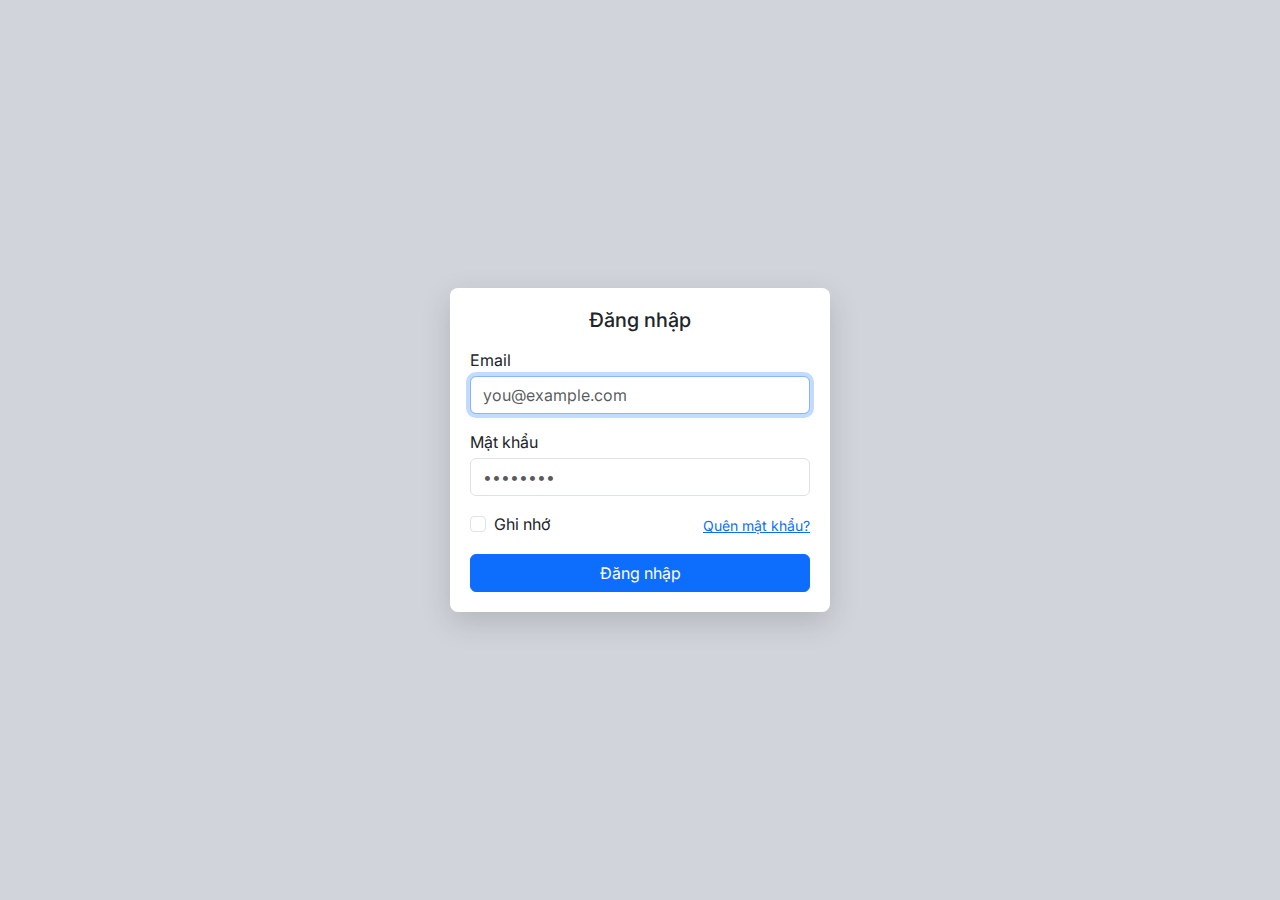
<file: login.html>
<!DOCTYPE html>
<html lang="vi">

<head>
  <meta charset="UTF-8">
  <meta name="viewport" content="width=device-width, initial-scale=1.0">
  <title>Đăng nhập - Work Scheduler</title>
  <link href="https://cdn.jsdelivr.net/npm/bootstrap@5.3.3/dist/css/bootstrap.min.css" rel="stylesheet">
  <link rel="preconnect" href="https://fonts.googleapis.com">
  <link rel="preconnect" href="https://fonts.gstatic.com" crossorigin>
  <link href="https://fonts.googleapis.com/css2?family=Inter:wght@400;500;600;700&display=swap" rel="stylesheet">
  <link href="style.css" rel="stylesheet">
  <style>
    body {
      font-family: 'Inter', system-ui, -apple-system, 'Segoe UI', Roboto, 'Helvetica Neue', Arial, 'Noto Sans', 'Liberation Sans', sans-serif;
      background: #d1d5db;
    }

    .auth-page {
      min-height: 100vh;
      display: flex;
      align-items: center;
      justify-content: center;
      padding: 24px;
    }

    .auth-card {
      width: 100%;
      max-width: 380px;
      background: #fff;
      border-radius: .5rem;
      padding: 1.25rem;
      box-shadow: 0 10px 30px rgba(0, 0, 0, 0.15);
    }
  </style>
  <script>
    (function () {
      // If already logged in, go to app
      try { if (localStorage.getItem('auth_token')) location.replace('Home.html'); } catch (_) { }
    })();
  </script>
</head>

<body>
  <div class="auth-page">
    <div class="auth-card">
      <h5 class="mb-3 text-center">Đăng nhập</h5>
      <form id="loginForm" class="d-grid gap-3">
        <div>
          <label for="loginEmail" class="form-label mb-1">Email</label>
          <input id="loginEmail" type="email" class="form-control" placeholder="you@example.com" required>
        </div>
        <div>
          <label for="loginPassword" class="form-label mb-1">Mật khẩu</label>
          <input id="loginPassword" type="password" class="form-control" placeholder="••••••••" required>
        </div>
        <div class="d-flex justify-content-between align-items-center">
          <div class="form-check">
            <input class="form-check-input" type="checkbox" value="1" id="rememberMe">
            <label class="form-check-label" for="rememberMe">Ghi nhớ</label>
          </div>
          <a href="#" class="small">Quên mật khẩu?</a>
        </div>
        <button type="submit" class="btn btn-primary w-100">Đăng nhập</button>
      </form>
    </div>
  </div>
  <script>
    (function () {
      var form = document.getElementById('loginForm');
      form && form.addEventListener('submit', function (e) {
        e.preventDefault();
        var email = document.getElementById('loginEmail');
        var password = document.getElementById('loginPassword');
        if (email && password && email.value.trim() && password.value.trim()) {
          try { localStorage.setItem('auth_token', 'demo-token'); } catch (_) { }
          location.replace('Home.html');
        }
      });
      setTimeout(function () { var email = document.getElementById('loginEmail'); email && email.focus(); }, 50);
    })();
  </script>
</body>

</html>
</file>
<file: style.css>
/* Utility */
.d-none { display: none !important; }
/* Ensure stretched-link covers entire card area */
.card.position-relative .stretched-link { position: static; }
</file>
